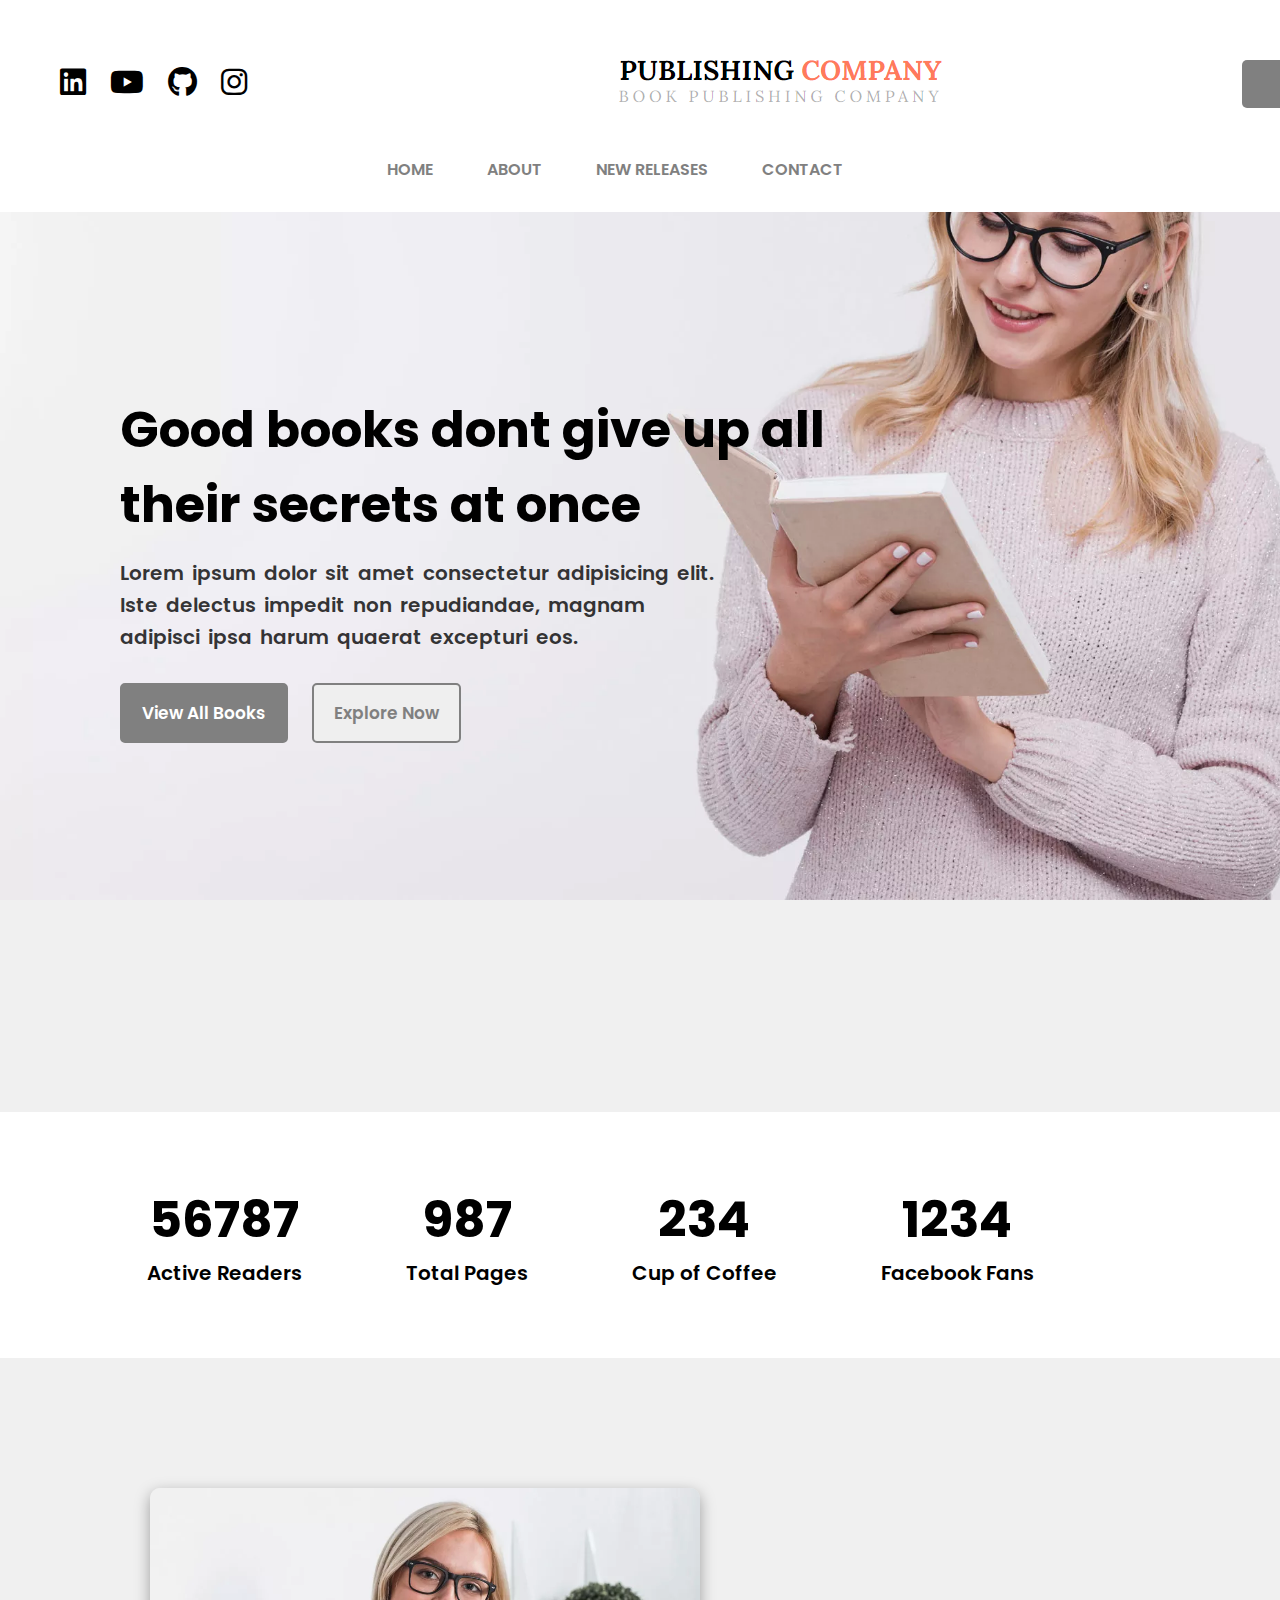
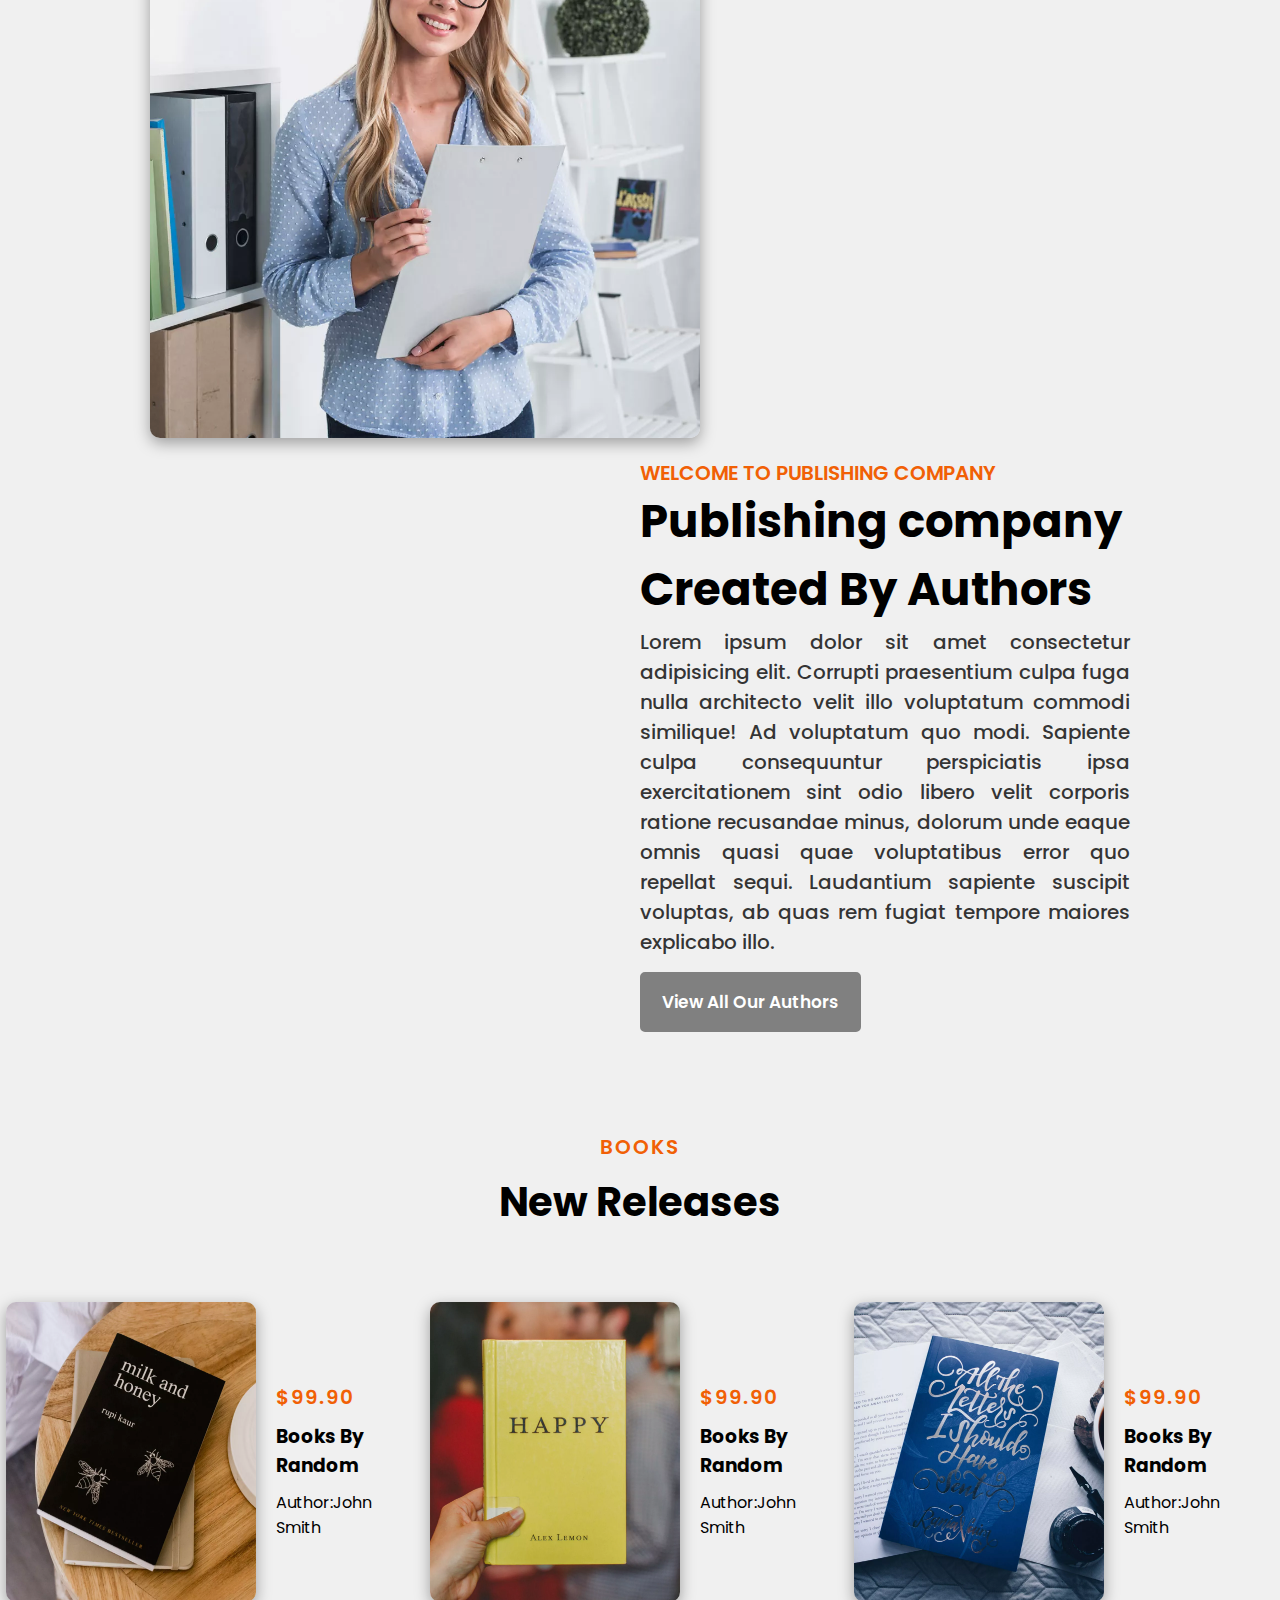
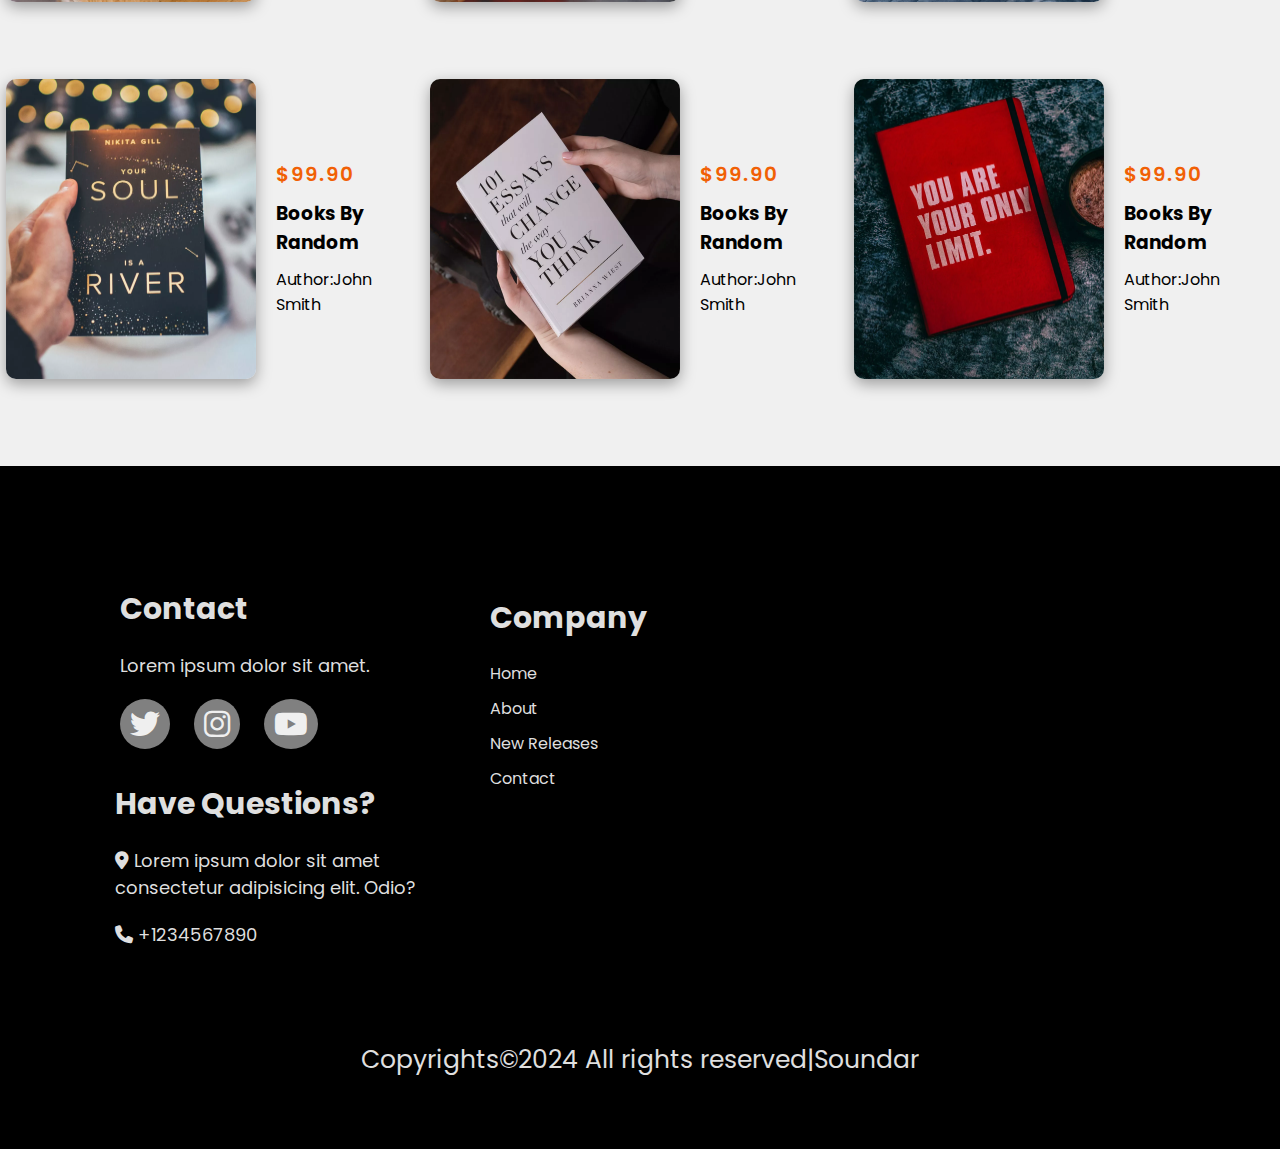
<file: index.html>
<!DOCTYPE html>
<html lang="en">
  <head>
    <meta charset="UTF-8" />
    <meta name="viewport" content="width=device-width, initial-scale=1.0" />
    <title>Demo Page</title>
    <link
      rel="stylesheet"
      href="https://cdnjs.cloudflare.com/ajax/libs/font-awesome/6.7.2/css/all.css"
      integrity="sha512-GmZYQ9SKTnOea030Tbiat0Y+jhnYLIpsGAe6QTnToi8hI2nNbVMETHeK4wm4MuYMQdrc38x+sX77+kVD01eNsQ=="
      crossorigin="anonymous"
    />
    <link rel="preconnect" href="https://fonts.googleapis.com" />
    <link rel="preconnect" href="https://fonts.gstatic.com" crossorigin />
    <link
      href="https://fonts.googleapis.com/css2?family=Poppins:ital,wght@0,100;0,200;0,300;0,400;0,500;0,600;0,700;0,800;0,900;1,100;1,200;1,300;1,400;1,500;1,600;1,700;1,800;1,900&display=swap"
      rel="stylesheet"
    />
    <link rel="stylesheet" href="./Assets/style.css" />
  </head>
  <body>
    <div class="top-bar">
      <div class="nav-logo">
        <i class="fa-brands fa-linkedin"></i>
        <i class="fa-brands fa-youtube"></i>
        <i class="fa-brands fa-github"></i>
        <i class="fa-brands fa-instagram"></i>
      </div>
      <div class="logo-bar">
        <img src="./Assets/Logo.png" alt="logo" />
      </div>
      <div class="search-bar">
        <input type="search" /><button>Search</button>
      </div>
    </div>
    <div class="navbar">
      <a href="#section1">Home</a>
      <a href="#section3">About</a>
      <a href="#section4">New Releases</a>
      <a href="#footer">Contact</a>
    </div>
    <main>
      <section class="section1" id="section1">
        <div class="section1-content">
          <h1>Good books dont give up all their secrets at once</h1>
          <p>
            Lorem ipsum dolor sit amet consectetur adipisicing elit. Iste
            delectus impedit non repudiandae, magnam adipisci ipsa harum quaerat
            excepturi eos.
          </p>
          <button class="view">View All Books</button>
          <button class="explore">Explore Now</button>
        </div>
      </section>
      <section class="section2" id="section2">
        <div class="section2-content">
          <h2>56787</h2>
          <p>Active Readers</p>
        </div>
        <div class="section2-content">
          <h2>987</h2>
          <p>Total Pages</p>
        </div>
        <div class="section2-content">
          <h2>234</h2>
          <p>Cup of Coffee</p>
        </div>
        <div class="section2-content">
          <h2>1234</h2>
          <p>Facebook Fans</p>
        </div>
      </section>
      <section class="section3" id="section3">
        <img src="./Assets/about-img.webp" alt="aboutimg" />
        <div class="about-content">
          <span>WELCOME TO PUBLISHING COMPANY</span>
          <h1>Publishing company Created By Authors</h1>
          <p>
            Lorem ipsum dolor sit amet consectetur adipisicing elit. Corrupti
            praesentium culpa fuga nulla architecto velit illo voluptatum
            commodi similique! Ad voluptatum quo modi. Sapiente culpa
            consequuntur perspiciatis ipsa exercitationem sint odio libero velit
            corporis ratione recusandae minus, dolorum unde eaque omnis quasi
            quae voluptatibus error quo repellat sequi. Laudantium sapiente
            suscipit voluptas, ab quas rem fugiat tempore maiores explicabo
            illo.
          </p>
          <button class="view">View All Our Authors</button>
        </div>
      </section>
      <section class="section4" id="section4">
        <span>BOOKS</span>
        <h1>New Releases</h1>
        <div class="bookmain">
          <div class="books">
            <img src="./Assets/book-1.webp" alt="" />
            <div class="book-contain">
              <span>$99.90</span>
              <h3>Books By Random</h3>
              <p>Author:John Smith</p>
            </div>
          </div>
          <div class="books">
            <img src="./Assets/book-2.webp" alt="" />
            <div class="book-contain">
              <span>$99.90</span>
              <h3>Books By Random</h3>
              <p>Author:John Smith</p>
            </div>
          </div>
          <div class="books">
            <img src="./Assets/book-3.webp" alt="" />
            <div class="book-contain">
              <span>$99.90</span>
              <h3>Books By Random</h3>
              <p>Author:John Smith</p>
            </div>
          </div>
        </div>
        <div class="bookmain">
          <div class="books">
            <img src="./Assets/book-4.webp" alt="" />
            <div class="book-contain">
              <span>$99.90</span>
              <h3>Books By Random</h3>
              <p>Author:John Smith</p>
            </div>
          </div>
          <div class="books">
            <img src="./Assets/book-5.webp" alt="" />
            <div class="book-contain">
              <span>$99.90</span>
              <h3>Books By Random</h3>
              <p>Author:John Smith</p>
            </div>
          </div>
          <div class="books">
            <img src="./Assets/book-6.webp" alt="" />
            <div class="book-contain">
              <span>$99.90</span>
              <h3>Books By Random</h3>
              <p>Author:John Smith</p>
            </div>
          </div>
        </div>
      </section>
    </main>
    <footer class="footer" id="footer">
      <div class="footercon footer1">
        <h2>Contact</h2>
        <p>Lorem ipsum dolor sit amet.</p>
        <div class="icons">
          <i class="fa-brands fa-twitter"></i>
          <i class="fa-brands fa-instagram"></i>
          <i class="fa-brands fa-youtube"></i>
        </div>
      </div>
      <div class="footercon footer2">
        <h2>Company</h2>
        <a href="#section1">Home</a>
        <a href="#section3">About</a>
        <a href="#section4">New Releases</a>
        <a href="#footer">Contact</a>
      </div>
      <div class="footercon footer3">
        <h2>Have Questions?</h2>
        <p>
          <i class="fa-solid fa-location-dot"></i>&nbsp;Lorem ipsum dolor sit
          amet consectetur adipisicing elit. Odio?
        </p>
        <p><i class="fa-solid fa-phone"></i>&nbsp;+1234567890</p>
      </div>
      <p class="Copyright">Copyrights&copy;2024 All rights reserved|Soundar</p>
    </footer>
  </body>
</html>
</file>
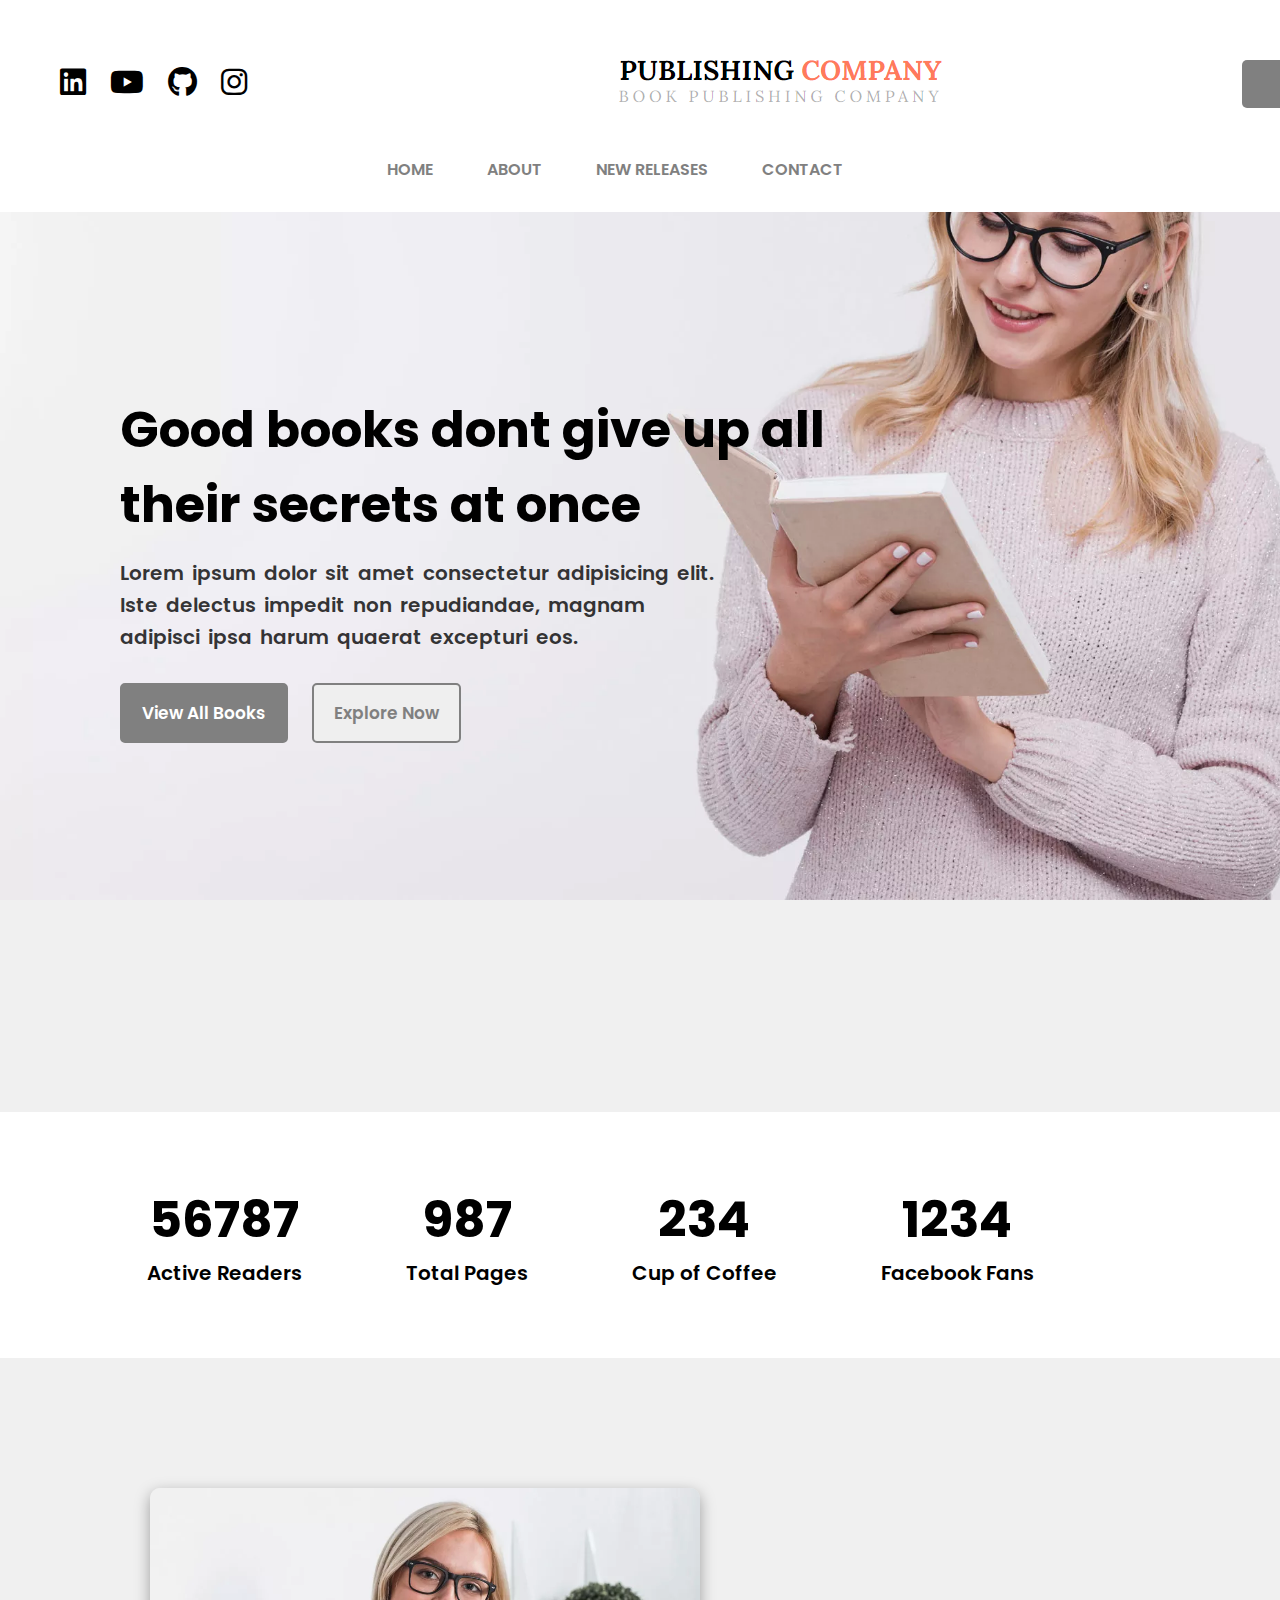
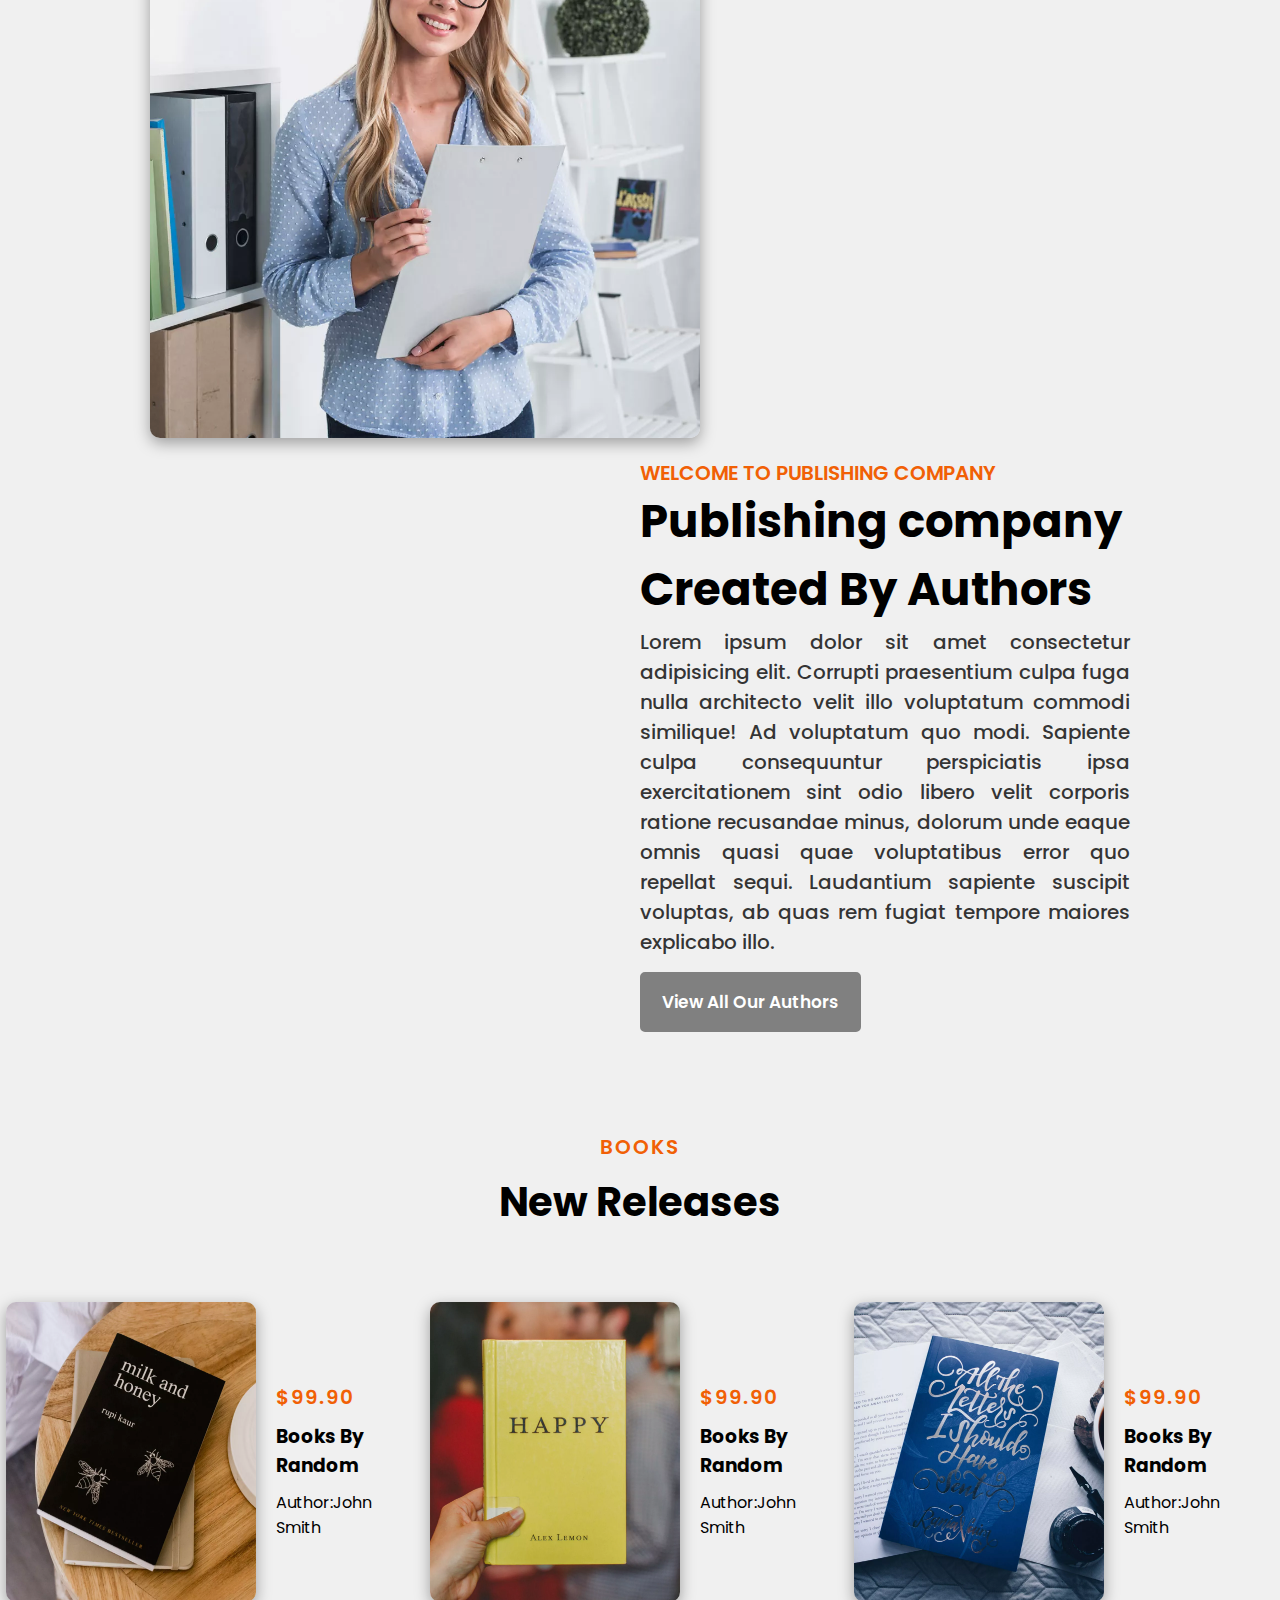
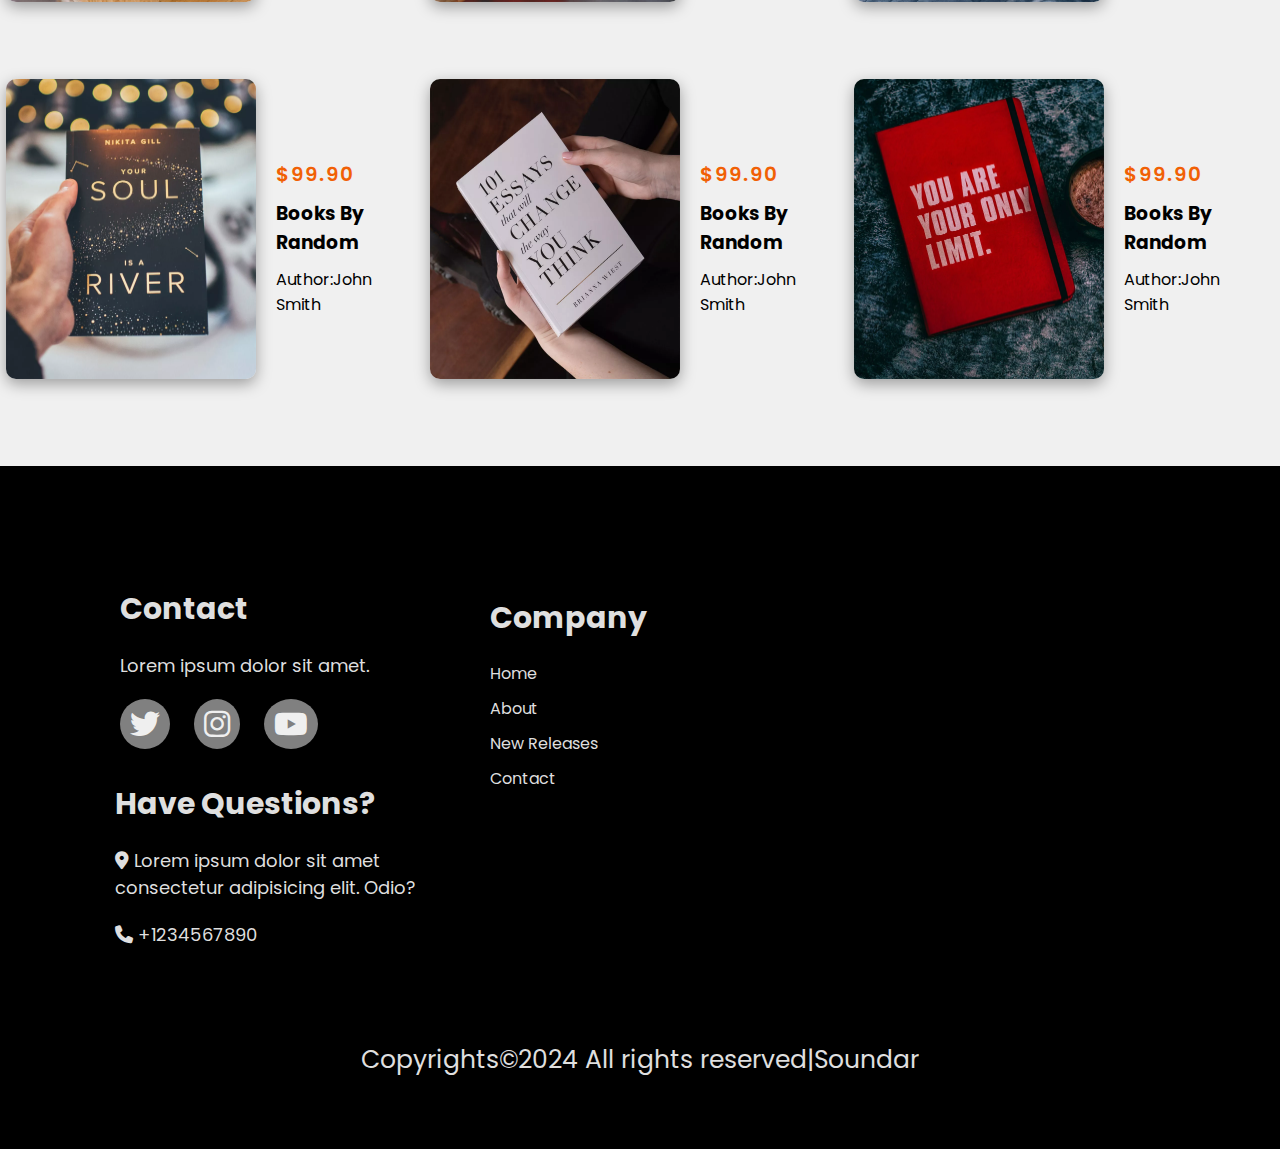
<file: Public Company/index.html>
<!DOCTYPE html>
<html lang="en">
  <head>
    <meta charset="UTF-8" />
    <meta name="viewport" content="width=device-width, initial-scale=1.0" />
    <title>Demo Page</title>
    <link
      rel="stylesheet"
      href="https://cdnjs.cloudflare.com/ajax/libs/font-awesome/6.7.2/css/all.css"
      integrity="sha512-GmZYQ9SKTnOea030Tbiat0Y+jhnYLIpsGAe6QTnToi8hI2nNbVMETHeK4wm4MuYMQdrc38x+sX77+kVD01eNsQ=="
      crossorigin="anonymous"
    />
    <link rel="preconnect" href="https://fonts.googleapis.com" />
    <link rel="preconnect" href="https://fonts.gstatic.com" crossorigin />
    <link
      href="https://fonts.googleapis.com/css2?family=Poppins:ital,wght@0,100;0,200;0,300;0,400;0,500;0,600;0,700;0,800;0,900;1,100;1,200;1,300;1,400;1,500;1,600;1,700;1,800;1,900&display=swap"
      rel="stylesheet"
    />
    <link rel="stylesheet" href="style.css" />
  </head>
  <body>
    <div class="top-bar">
      <div class="nav-logo">
        <i class="fa-brands fa-linkedin"></i>
        <i class="fa-brands fa-youtube"></i>
        <i class="fa-brands fa-github"></i>
        <i class="fa-brands fa-instagram"></i>
      </div>
      <div class="logo-bar">
        <img src="./Logo.png" alt="logo" />
      </div>
      <div class="search-bar">
        <input type="search" /><button>Search</button>
      </div>
    </div>
    <div class="navbar">
      <a href="#section1">Home</a>
      <a href="#section3">About</a>
      <a href="#section4">New Releases</a>
      <a href="#footer">Contact</a>
    </div>
    <main>
      <section class="section1" id="section1">
        <div class="section1-content">
          <h1>Good books dont give up all their secrets at once</h1>
          <p>
            Lorem ipsum dolor sit amet consectetur adipisicing elit. Iste
            delectus impedit non repudiandae, magnam adipisci ipsa harum quaerat
            excepturi eos.
          </p>
          <button class="view">View All Books</button>
          <button class="explore">Explore Now</button>
        </div>
      </section>
      <section class="section2" id="section2">
        <div class="section2-content">
          <h2>56787</h2>
          <p>Active Readers</p>
        </div>
        <div class="section2-content">
          <h2>987</h2>
          <p>Total Pages</p>
        </div>
        <div class="section2-content">
          <h2>234</h2>
          <p>Cup of Coffee</p>
        </div>
        <div class="section2-content">
          <h2>1234</h2>
          <p>Facebook Fans</p>
        </div>
      </section>
      <section class="section3" id="section3">
        <img src="./about-img.webp" alt="aboutimg" />
        <div class="about-content">
          <span>WELCOME TO PUBLISHING COMPANY</span>
          <h1>Publishing company Created By Authors</h1>
          <p>
            Lorem ipsum dolor sit amet consectetur adipisicing elit. Corrupti
            praesentium culpa fuga nulla architecto velit illo voluptatum
            commodi similique! Ad voluptatum quo modi. Sapiente culpa
            consequuntur perspiciatis ipsa exercitationem sint odio libero velit
            corporis ratione recusandae minus, dolorum unde eaque omnis quasi
            quae voluptatibus error quo repellat sequi. Laudantium sapiente
            suscipit voluptas, ab quas rem fugiat tempore maiores explicabo
            illo.
          </p>
          <button class="view">View All Our Authors</button>
        </div>
      </section>
      <section class="section4" id="section4">
        <span>BOOKS</span>
        <h1>New Releases</h1>
        <div class="bookmain">
          <div class="books">
            <img src="./book-1.webp" alt="" />
            <div class="book-contain">
              <span>$99.90</span>
              <h3>Books By Random</h3>
              <p>Author:John Smith</p>
            </div>
          </div>
          <div class="books">
            <img src="./book-2.webp" alt="" />
            <div class="book-contain">
              <span>$99.90</span>
              <h3>Books By Random</h3>
              <p>Author:John Smith</p>
            </div>
          </div>
          <div class="books">
            <img src="./book-3.webp" alt="" />
            <div class="book-contain">
              <span>$99.90</span>
              <h3>Books By Random</h3>
              <p>Author:John Smith</p>
            </div>
          </div>
        </div>
        <div class="bookmain">
          <div class="books">
            <img src="./book-4.webp" alt="" />
            <div class="book-contain">
              <span>$99.90</span>
              <h3>Books By Random</h3>
              <p>Author:John Smith</p>
            </div>
          </div>
          <div class="books">
            <img src="./book-5.webp" alt="" />
            <div class="book-contain">
              <span>$99.90</span>
              <h3>Books By Random</h3>
              <p>Author:John Smith</p>
            </div>
          </div>
          <div class="books">
            <img src="./book-6.webp" alt="" />
            <div class="book-contain">
              <span>$99.90</span>
              <h3>Books By Random</h3>
              <p>Author:John Smith</p>
            </div>
          </div>
        </div>
      </section>
    </main>
    <footer class="footer" id="footer">
      <div class="footercon footer1">
        <h2>Contact</h2>
        <p>Lorem ipsum dolor sit amet.</p>
        <div class="icons">
          <i class="fa-brands fa-twitter"></i>
          <i class="fa-brands fa-instagram"></i>
          <i class="fa-brands fa-youtube"></i>
        </div>
      </div>
      <div class="footercon footer2">
        <h2>Company</h2>
        <a href="#section1">Home</a>
        <a href="#section3">About</a>
        <a href="#section4">New Releases</a>
        <a href="#footer">Contact</a>
      </div>
      <div class="footercon footer3">
        <h2>Have Questions?</h2>
        <p>
          <i class="fa-solid fa-location-dot"></i>&nbsp;Lorem ipsum dolor sit
          amet consectetur adipisicing elit. Odio?
        </p>
        <p><i class="fa-solid fa-phone"></i>&nbsp;+1234567890</p>
      </div>
      <p class="Copyright">Copyrights&copy;2024 All rights reserved|Soundar</p>
    </footer>
  </body>
</html>
</file>
<file: Assets/style.css>
* {
  margin: 0;
  padding: 0;
  box-sizing: border-box;
}
body {
  background-color: #f0f0f0;
  font-family: Poppins;
  overflow-x: hidden;
}
html {
  scroll-behavior: smooth;
  scrollbar-width: none;
}
.top-bar {
  background-color: white;
}
.nav-logo {
  margin-left: 40px;
}
.nav-logo i {
  display: inline-block;
  font-size: 30px;
  margin-left: 20px;

  &:hover {
    color: grey;
  }
}
.logo-bar img {
  position: relative;
  left: 350px;
}
.search-bar input {
  padding: 16.5px;
  font-weight: 600;
  color: black;
  border: 0;
  background-color: grey;
  border-bottom-left-radius: 5px;
  border-top-left-radius: 5px;

  &:focus {
    outline: 0;
  }
}
.search-bar button {
  padding: 14px;
  background-color: black;
  color: grey;
  font-weight: 700;
  border: solid black;
  border-bottom-right-radius: 5px;
  border-top-right-radius: 5px;
}
.search-bar {
  position: relative;
  left: 630px;
}
.nav-logo,
.logo-bar,
.search-bar {
  display: inline-block;
  vertical-align: middle;
  margin-top: 40px;
}
.navbar {
  position: sticky;
  top: 0;
  z-index: 10;
  background-color: white;
  padding: 30px;
  text-align: center;
}
.navbar a {
  text-decoration: none;
  color: grey;
  font-weight: 600;
  text-transform: uppercase;
  margin-right: 50px;

  &:hover {
    color: black;
    border-bottom: 2px solid black;
  }
}
.section1 {
  background-image: url(./header-img.webp);
  background-repeat: no-repeat;
  background-size: cover;
  height: 100vh;
  background-attachment: fixed;
}
.section1 .section1-content{
    position: relative;
    top: 180px;
    left: 120px;
}
.section1-content h1{
    font-size: 50px;
    width: 800px;
    line-height: 1.5;   
}
.section1-content p{
    font-size: 20px;
    width: 600px;
    font-weight:600;
    color: #000000cd;
    margin: 15px 0 30px;
    word-spacing: 3px;
    line-height: 1.6;
}
.section1-content .view{
    padding: 15px 20px;
    color: white;
    font-weight: 600;
    border: 2px solid gray;
    background-color: gray;
    border-radius: 5px;
    font-size: 17px;
    font-family: inherit;
    &:hover{
        cursor: pointer;
    }
}

.section1-content .explore{
    padding: 15px 20px;
    color: gray;
    font-weight: 600;
    border: 2px solid gray;
    border-radius: 5px;
    margin-left: 20px;
    font-size: 17px;
    font-family: inherit;
    &:hover{
        cursor: pointer;
    }
}
.section2{
    background-color: white;
    padding: 70px;
    text-align: center;
}
.section2 .section2-content{
    display: inline-block;
    margin-right:100px ;
}
.section2 .section2-content h2{
    font-size: 50px;
}
.section2 .section2-content p{
    font-size: 20px;
    font-weight: 600;
}
.section3{
    background-color: #f0f0f0;
    padding: 50px;
    margin: 80px 100px;
}
.section3 img{
    height: 550px;
    width: 550px;
    float: left;
    box-shadow: rgba(0, 0, 0, 0.35) 0px 5px 15px;
    border-radius: 10px;
}
.section3 .about-content{
  float: right;
  margin-top: 20px;
  width: 50%;
}
.section3 .about-content span{
  font-size: 20px;
  font-weight: 600;
  color: rgb(241, 96, 5);
}
.section3 .about-content h1{
  font-size: 45px;
}
.section3 .about-content p{
  font-size: 20px;
  text-align: justify;
  font-weight: 500;
  color: #000000cd;
  line-height: 1.5;
  margin: 3px 0 15px;
}
.section3 .about-content .view{
    padding: 15px 20px;
    color: white;
    font-weight: 600;
    border: 2px solid gray;
    background-color: gray;
    border-radius: 5px;
    font-size: 17px;
    font-family: inherit;
    &:hover{
        cursor: pointer;
    }
}
.section4{
  clear: both;
  padding-top: 100px;
  text-align: center;
}
.section4 span{
  color: rgb(241, 96, 5);
  font-weight: 600;
  letter-spacing: 2px;
  font-size: 20px;
}
.section4 h1{
  font-size: 40px;
  margin: 10px 0;
}
.section4 .bookmain{
  width: 100%;
  margin-top: 70px;
}
.section4 .books{
  display: inline-block;
  margin-right: 20px;
  width: 400px;
}
.section4 .bookmain .books img{
  width: 250px;
  height: 300px;
  border-radius: 10px;
  box-shadow: rgba(0, 0, 0, 0.35) 0px 5px 15px;
  float: left;
}
.section4 .book-contain{
  float: right;
  width: 130px;
  margin-top:80px;
  text-align: left;
}
.section4 .book-contain h3{
  margin: 10px 0;
}
.footer {
  background-color: black;
  color: rgba(255, 255, 255, 0.874);
  margin-top: 80px;
  padding: 80px 80px 70px;
}
.footercon {
  display: inline-block;
  width: 30%;
  margin-left: 35px;
}
.footercon h2 {
  font-size: 30px;
  margin-bottom: 20px;
}
.footercon p {
  font-size: 18px;
  margin-bottom: 20px;
}
.footer1{
  padding: 5px;
}
.footer2 a {
  display: block;
  text-decoration: none;
  color: rgba(255, 255, 255, 0.874);
  margin-bottom: 10px;

  &:hover {
  color: rgb(241, 96, 5);}
}
.footer2{
  position: relative;
  top:49px;
}
.footer3 {
  position: relative;
  top: 27px;
}
.footer1 .icons i{
  font-size: 30px;
  margin-right: 20px;
  padding: 10px;
  background-color: gray;
  border-radius: 100%;
  &:hover {
    color: white;
    background-color:black;
  }
}
.Copyright{
  text-align: center;
  color: rgba(255, 255, 255, 0.874);
  font-size: 25px;
  margin-top: 100px;
}
</file>
<file: Public Company/style.css>
* {
  margin: 0;
  padding: 0;
  box-sizing: border-box;
}
body {
  background-color: #f0f0f0;
  font-family: Poppins;
  overflow-x: hidden;
}
html {
  scroll-behavior: smooth;
  scrollbar-width: none;
}
.top-bar {
  background-color: white;
}
.nav-logo {
  margin-left: 40px;
}
.nav-logo i {
  display: inline-block;
  font-size: 30px;
  margin-left: 20px;

  &:hover {
    color: grey;
  }
}
.logo-bar img {
  position: relative;
  left: 350px;
}
.search-bar input {
  padding: 16.5px;
  font-weight: 600;
  color: black;
  border: 0;
  background-color: grey;
  border-bottom-left-radius: 5px;
  border-top-left-radius: 5px;

  &:focus {
    outline: 0;
  }
}
.search-bar button {
  padding: 14px;
  background-color: black;
  color: grey;
  font-weight: 700;
  border: solid black;
  border-bottom-right-radius: 5px;
  border-top-right-radius: 5px;
}
.search-bar {
  position: relative;
  left: 630px;
}
.nav-logo,
.logo-bar,
.search-bar {
  display: inline-block;
  vertical-align: middle;
  margin-top: 40px;
}
.navbar {
  position: sticky;
  top: 0;
  z-index: 10;
  background-color: white;
  padding: 30px;
  text-align: center;
}
.navbar a {
  text-decoration: none;
  color: grey;
  font-weight: 600;
  text-transform: uppercase;
  margin-right: 50px;

  &:hover {
    color: black;
    border-bottom: 2px solid black;
  }
}
.section1 {
  background-image: url(./header-img.webp);
  background-repeat: no-repeat;
  background-size: cover;
  height: 100vh;
  background-attachment: fixed;
}
.section1 .section1-content{
    position: relative;
    top: 180px;
    left: 120px;
}
.section1-content h1{
    font-size: 50px;
    width: 800px;
    line-height: 1.5;   
}
.section1-content p{
    font-size: 20px;
    width: 600px;
    font-weight:600;
    color: #000000cd;
    margin: 15px 0 30px;
    word-spacing: 3px;
    line-height: 1.6;
}
.section1-content .view{
    padding: 15px 20px;
    color: white;
    font-weight: 600;
    border: 2px solid gray;
    background-color: gray;
    border-radius: 5px;
    font-size: 17px;
    font-family: inherit;
    &:hover{
        cursor: pointer;
    }
}

.section1-content .explore{
    padding: 15px 20px;
    color: gray;
    font-weight: 600;
    border: 2px solid gray;
    border-radius: 5px;
    margin-left: 20px;
    font-size: 17px;
    font-family: inherit;
    &:hover{
        cursor: pointer;
    }
}
.section2{
    background-color: white;
    padding: 70px;
    text-align: center;
}
.section2 .section2-content{
    display: inline-block;
    margin-right:100px ;
}
.section2 .section2-content h2{
    font-size: 50px;
}
.section2 .section2-content p{
    font-size: 20px;
    font-weight: 600;
}
.section3{
    background-color: #f0f0f0;
    padding: 50px;
    margin: 80px 100px;
}
.section3 img{
    height: 550px;
    width: 550px;
    float: left;
    box-shadow: rgba(0, 0, 0, 0.35) 0px 5px 15px;
    border-radius: 10px;
}
.section3 .about-content{
  float: right;
  margin-top: 20px;
  width: 50%;
}
.section3 .about-content span{
  font-size: 20px;
  font-weight: 600;
  color: rgb(241, 96, 5);
}
.section3 .about-content h1{
  font-size: 45px;
}
.section3 .about-content p{
  font-size: 20px;
  text-align: justify;
  font-weight: 500;
  color: #000000cd;
  line-height: 1.5;
  margin: 3px 0 15px;
}
.section3 .about-content .view{
    padding: 15px 20px;
    color: white;
    font-weight: 600;
    border: 2px solid gray;
    background-color: gray;
    border-radius: 5px;
    font-size: 17px;
    font-family: inherit;
    &:hover{
        cursor: pointer;
    }
}
.section4{
  clear: both;
  padding-top: 100px;
  text-align: center;
}
.section4 span{
  color: rgb(241, 96, 5);
  font-weight: 600;
  letter-spacing: 2px;
  font-size: 20px;
}
.section4 h1{
  font-size: 40px;
  margin: 10px 0;
}
.section4 .bookmain{
  width: 100%;
  margin-top: 70px;
}
.section4 .books{
  display: inline-block;
  margin-right: 20px;
  width: 400px;
}
.section4 .bookmain .books img{
  width: 250px;
  height: 300px;
  border-radius: 10px;
  box-shadow: rgba(0, 0, 0, 0.35) 0px 5px 15px;
  float: left;
}
.section4 .book-contain{
  float: right;
  width: 130px;
  margin-top:80px;
  text-align: left;
}
.section4 .book-contain h3{
  margin: 10px 0;
}
.footer {
  background-color: black;
  color: rgba(255, 255, 255, 0.874);
  margin-top: 80px;
  padding: 80px 80px 70px;
}
.footercon {
  display: inline-block;
  width: 30%;
  margin-left: 35px;
}
.footercon h2 {
  font-size: 30px;
  margin-bottom: 20px;
}
.footercon p {
  font-size: 18px;
  margin-bottom: 20px;
}
.footer1{
  padding: 5px;
}
.footer2 a {
  display: block;
  text-decoration: none;
  color: rgba(255, 255, 255, 0.874);
  margin-bottom: 10px;

  &:hover {
  color: rgb(241, 96, 5);}
}
.footer2{
  position: relative;
  top:49px;
}
.footer3 {
  position: relative;
  top: 27px;
}
.footer1 .icons i{
  font-size: 30px;
  margin-right: 20px;
  padding: 10px;
  background-color: gray;
  border-radius: 100%;
  &:hover {
    color: white;
    background-color:black;
  }
}
.Copyright{
  text-align: center;
  color: rgba(255, 255, 255, 0.874);
  font-size: 25px;
  margin-top: 100px;
}
</file>
